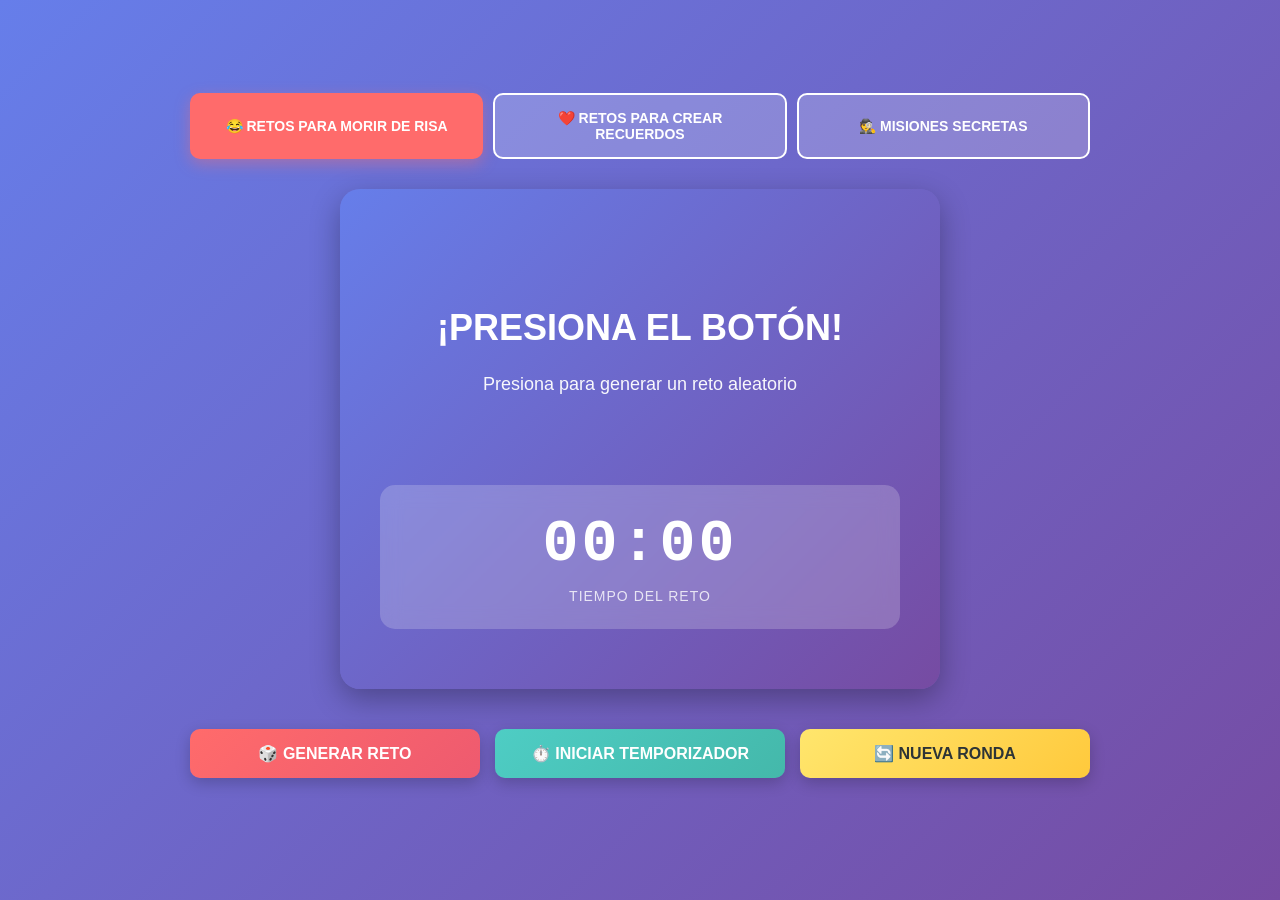
<file: index.html>
<!DOCTYPE html>
<html lang="es">
<head>
    <meta charset="UTF-8">
    <meta name="viewport" content="width=device-width, initial-scale=1.0">
    <title>🎮 Retos Familiares - Diversión y Recuerdos</title>
    <link rel="stylesheet" href="style.css">
</head>
<body>
    <div class="container">
        <!-- Selector de Modo -->
        <div class="mode-selector">
            <button class="mode-btn active" data-mode="retos">
                😂 RETOS PARA MORIR DE RISA
            </button>
            <button class="mode-btn" data-mode="recuerdos">
                ❤️ RETOS PARA CREAR RECUERDOS
            </button>
            <button class="mode-btn" data-mode="secretas">
                🕵️ MISIONES SECRETAS
            </button>
        </div>

        <!-- Pantalla Principal de Retos -->
        <div class="screen active" id="retos-screen">
            <div class="card-container">
                <div class="challenge-card">
                    <div class="challenge-content">
                        <h1 id="challenge-title">¡PRESIONA EL BOTÓN!</h1>
                        <p id="challenge-description">Presiona para generar un reto aleatorio</p>
                    </div>
                    <div class="timer-section">
                        <div class="timer" id="timer">00:00</div>
                        <p class="timer-label">Tiempo del reto</p>
                    </div>
                </div>
            </div>

            <div class="controls">
                <button class="btn btn-generate" onclick="generateChallenge('retos')">
                    🎲 GENERAR RETO
                </button>
                <button class="btn btn-timer" onclick="toggleTimer()">
                    ⏱️ INICIAR TEMPORIZADOR
                </button>
                <button class="btn btn-reset" onclick="resetChallenge()">
                    🔄 NUEVA RONDA
                </button>
            </div>
        </div>

        <!-- Pantalla Principal de Recuerdos -->
        <div class="screen" id="recuerdos-screen">
            <div class="card-container">
                <div class="challenge-card">
                    <div class="challenge-content">
                        <h1 id="recuerdos-title">¡PRESIONA EL BOTÓN!</h1>
                        <p id="recuerdos-description">Presiona para un reto de recuerdos</p>
                    </div>
                    <div class="timer-section">
                        <div class="timer" id="timer-recuerdos">00:00</div>
                        <p class="timer-label">Tiempo para reflexionar</p>
                    </div>
                </div>
            </div>

            <div class="controls">
                <button class="btn btn-generate" onclick="generateChallenge('recuerdos')">
                    💭 GENERAR RETO
                </button>
                <button class="btn btn-timer" onclick="toggleTimerRecuerdos()">
                    ⏱️ INICIAR TEMPORIZADOR
                </button>
                <button class="btn btn-reset" onclick="resetChallenge('recuerdos')">
                    🔄 NUEVA RONDA
                </button>
            </div>
        </div>

        <!-- Pantalla de Misiones Secretas -->
        <div class="screen" id="secretas-screen">
            <div class="card-container">
                <div class="mission-card secret">
                    <div class="secret-label">🔐 MISIÓN SECRETA</div>
                    <div class="mission-content">
                        <h1 id="mission-title">¡PRESIONA PARA REVELAR!</h1>
                        <p id="mission-description">Tu misión aparecerá aquí</p>
                    </div>
                    <div class="secret-indicator">
                        <span>SECRETO</span>
                    </div>
                </div>
            </div>

            <div class="mission-counter">
                <p>Jugador: <span id="current-player">1</span> de <span id="total-players">4</span></p>
            </div>

            <div class="controls">
                <button class="btn btn-generate" onclick="generateMission()">
                    🎯 ASIGNAR MISIÓN
                </button>
                <button class="btn btn-next" onclick="nextPlayer()">
                    👤 SIGUIENTE JUGADOR
                </button>
                <button class="btn btn-reset" onclick="resetMissions()">
                    🔄 REINICIAR MISIONES
                </button>
            </div>

            <div class="players-setup">
                <input type="number" id="player-count" min="2" max="10" value="4" placeholder="¿Cuántos jugadores?">
                <button class="btn btn-small" onclick="setPlayerCount()">Establecer</button>
            </div>
        </div>
    </div>

    <!-- Modal para mostrar reglas -->
    <div class="modal" id="rules-modal">
        <div class="modal-content">
            <span class="close" onclick="closeModal()">&times;</span>
            <h2 id="modal-title">Reglas</h2>
            <div id="modal-body"></div>
        </div>
    </div>

    <script src="script.js"></script>
</body>
</html>
</file>
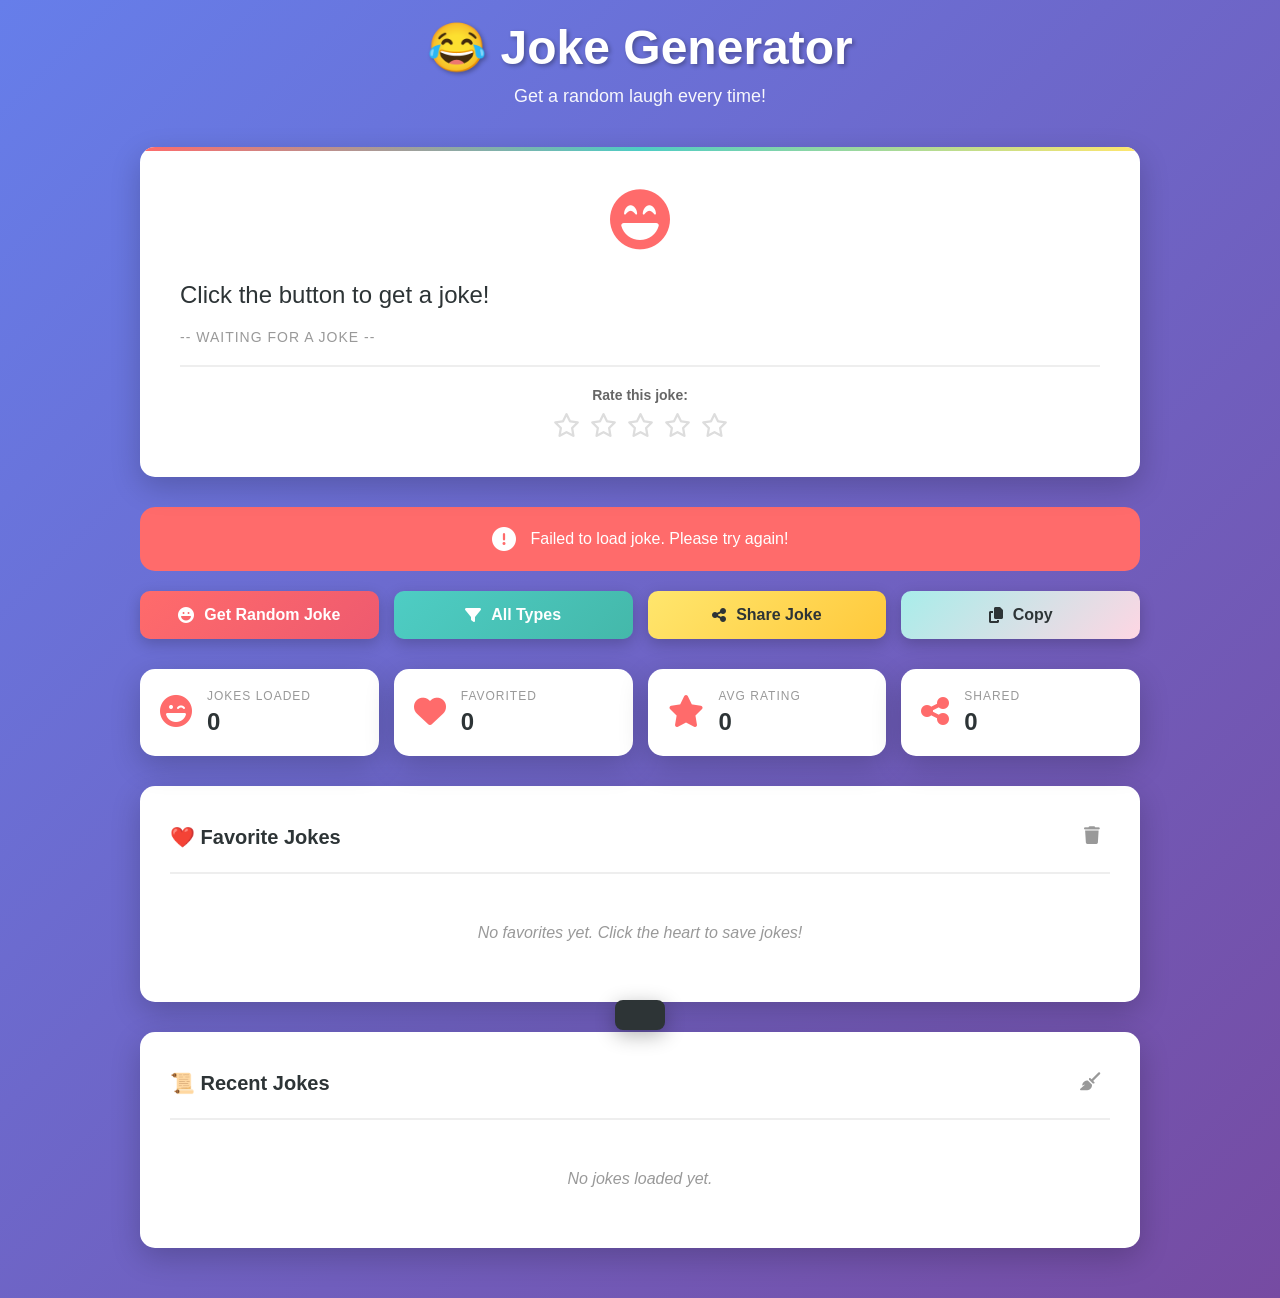
<file: joke-generator/index.html>
<!DOCTYPE html>
<html lang="en">
<head>
    <meta charset="UTF-8">
    <meta name="viewport" content="width=device-width, initial-scale=1.0">
    <title>😂 Random Joke Generator</title>
    <link rel="stylesheet" href="style.css">
    <link rel="stylesheet" href="https://cdnjs.cloudflare.com/ajax/libs/font-awesome/6.4.0/css/all.min.css">
</head>
<body>
    <div class="container">
        <!-- Header -->
        <div class="header">
            <div class="header-content">
                <h1>😂 Joke Generator</h1>
                <p>Get a random laugh every time!</p>
            </div>
        </div>

        <!-- Main Content -->
        <div class="main-content">
            <!-- Joke Display Card -->
            <div class="joke-card" id="jokeCard">
                <div class="joke-icon">
                    <i class="fas fa-laugh-beam"></i>
                </div>
                <div class="joke-content">
                    <p id="jokeText" class="joke-text">Click the button to get a joke!</p>
                    <p id="jokeType" class="joke-type">-- Waiting for a joke --</p>
                </div>
                <div class="joke-rating">
                    <span class="rating-label">Rate this joke:</span>
                    <div class="stars" id="ratingStars">
                        <i class="far fa-star" onclick="rateJoke(1)"></i>
                        <i class="far fa-star" onclick="rateJoke(2)"></i>
                        <i class="far fa-star" onclick="rateJoke(3)"></i>
                        <i class="far fa-star" onclick="rateJoke(4)"></i>
                        <i class="far fa-star" onclick="rateJoke(5)"></i>
                    </div>
                </div>
            </div>

            <!-- Loading Spinner -->
            <div class="loading" id="loadingSpinner" style="display: none;">
                <div class="spinner"></div>
                <p>Finding a funny joke for you...</p>
            </div>

            <!-- Error Message -->
            <div class="error-message" id="errorMessage" style="display: none;">
                <i class="fas fa-exclamation-circle"></i>
                <p id="errorText">Oops! Something went wrong. Please try again.</p>
            </div>

            <!-- Controls Section -->
            <div class="controls">
                <button class="btn btn-primary" onclick="getRandomJoke()">
                    <i class="fas fa-laugh"></i> Get Random Joke
                </button>
                <button class="btn btn-secondary" onclick="toggleJokeType()">
                    <i class="fas fa-filter"></i> <span id="typeFilter">All Types</span>
                </button>
                <button class="btn btn-tertiary" onclick="shareJoke()">
                    <i class="fas fa-share-alt"></i> Share Joke
                </button>
                <button class="btn btn-quaternary" onclick="copyJoke()">
                    <i class="fas fa-copy"></i> Copy
                </button>
            </div>

            <!-- Filter Menu -->
            <div class="filter-menu" id="filterMenu" style="display: none;">
                <div class="filter-options">
                    <button class="filter-btn active" onclick="filterJokes('all')">
                        All Jokes
                    </button>
                    <button class="filter-btn" onclick="filterJokes('general')">
                        General
                    </button>
                    <button class="filter-btn" onclick="filterJokes('programming')">
                        Programming
                    </button>
                    <button class="filter-btn" onclick="filterJokes('knock-knock')">
                        Knock-Knock
                    </button>
                </div>
            </div>

            <!-- Statistics Section -->
            <div class="stats-section">
                <div class="stat-card">
                    <div class="stat-icon">
                        <i class="fas fa-laugh-wink"></i>
                    </div>
                    <div class="stat-info">
                        <p class="stat-label">Jokes Loaded</p>
                        <p class="stat-value" id="jokeCount">0</p>
                    </div>
                </div>
                <div class="stat-card">
                    <div class="stat-icon">
                        <i class="fas fa-heart"></i>
                    </div>
                    <div class="stat-info">
                        <p class="stat-label">Favorited</p>
                        <p class="stat-value" id="favoriteCount">0</p>
                    </div>
                </div>
                <div class="stat-card">
                    <div class="stat-icon">
                        <i class="fas fa-star"></i>
                    </div>
                    <div class="stat-info">
                        <p class="stat-label">Avg Rating</p>
                        <p class="stat-value" id="avgRating">0.0</p>
                    </div>
                </div>
                <div class="stat-card">
                    <div class="stat-icon">
                        <i class="fas fa-share-alt"></i>
                    </div>
                    <div class="stat-info">
                        <p class="stat-label">Shared</p>
                        <p class="stat-value" id="shareCount">0</p>
                    </div>
                </div>
            </div>

            <!-- Favorites Section -->
            <div class="favorites-section">
                <div class="favorites-header">
                    <h3>❤️ Favorite Jokes</h3>
                    <button class="btn-icon" onclick="clearFavorites()" title="Clear all favorites">
                        <i class="fas fa-trash"></i>
                    </button>
                </div>
                <div class="favorites-list" id="favoritesList">
                    <p class="empty-message">No favorites yet. Click the heart to save jokes!</p>
                </div>
            </div>

            <!-- Joke History Section -->
            <div class="history-section">
                <div class="history-header">
                    <h3>📜 Recent Jokes</h3>
                    <button class="btn-icon" onclick="clearHistory()" title="Clear history">
                        <i class="fas fa-broom"></i>
                    </button>
                </div>
                <div class="history-list" id="historyList">
                    <p class="empty-message">No jokes loaded yet.</p>
                </div>
            </div>
        </div>
    </div>

    <!-- Toast Notification -->
    <div class="toast" id="toast">
        <p id="toastMessage"></p>
    </div>

    <script src="script.js"></script>
</body>
</html>
</file>
<file: style.css>
:root {
    --primary-color: #ff6b6b;
    --secondary-color: #4ecdc4;
    --accent-color: #ffe66d;
    --dark-color: #2d3436;
    --light-color: #f8f9fa;
    --shadow: 0 10px 30px rgba(0, 0, 0, 0.3);
}

* {
    margin: 0;
    padding: 0;
    box-sizing: border-box;
}

body {
    font-family: 'Arial', sans-serif;
    background: linear-gradient(135deg, #667eea 0%, #764ba2 100%);
    min-height: 100vh;
    display: flex;
    justify-content: center;
    align-items: center;
    padding: 20px;
}

.container {
    max-width: 900px;
    width: 100%;
}

/* Selector de Modo */
.mode-selector {
    display: grid;
    grid-template-columns: 1fr 1fr 1fr;
    gap: 10px;
    margin-bottom: 30px;
}

.mode-btn {
    padding: 15px 20px;
    background: rgba(255, 255, 255, 0.2);
    border: 2px solid white;
    color: white;
    border-radius: 10px;
    cursor: pointer;
    font-weight: bold;
    font-size: 14px;
    transition: all 0.3s ease;
    text-align: center;
}

.mode-btn:hover {
    background: rgba(255, 255, 255, 0.3);
    transform: translateY(-2px);
}

.mode-btn.active {
    background: #ff6b6b;
    border-color: #ff6b6b;
    box-shadow: 0 5px 15px rgba(255, 107, 107, 0.4);
}

/* Pantallas */
.screen {
    display: none;
    animation: fadeIn 0.5s ease-in;
}

.screen.active {
    display: block;
}

@keyframes fadeIn {
    from {
        opacity: 0;
        transform: translateY(20px);
    }
    to {
        opacity: 1;
        transform: translateY(0);
    }
}

/* Contenedor de Tarjetas */
.card-container {
    display: flex;
    justify-content: center;
    margin-bottom: 40px;
    perspective: 1000px;
}

.challenge-card, .mission-card {
    width: 100%;
    max-width: 600px;
    padding: 60px 40px;
    border-radius: 20px;
    box-shadow: var(--shadow);
    text-align: center;
    min-height: 500px;
    display: flex;
    flex-direction: column;
    justify-content: space-between;
    position: relative;
    overflow: hidden;
}

/* Colores Aleatorios para Tarjetas */
.challenge-card {
    background: linear-gradient(135deg, #667eea 0%, #764ba2 100%);
    color: white;
}

.challenge-card.color-1 {
    background: linear-gradient(135deg, #ff6b6b 0%, #ee5a6f 100%);
}

.challenge-card.color-2 {
    background: linear-gradient(135deg, #4ecdc4 0%, #44b8aa 100%);
}

.challenge-card.color-3 {
    background: linear-gradient(135deg, #ffe66d 0%, #ffc93c 100%);
    color: #2d3436;
}

.challenge-card.color-4 {
    background: linear-gradient(135deg, #a8edea 0%, #fed6e3 100%);
    color: #2d3436;
}

.challenge-card.color-5 {
    background: linear-gradient(135deg, #ff9a56 0%, #ff6a88 100%);
    color: white;
}

.challenge-card.color-6 {
    background: linear-gradient(135deg, #667eea 0%, #764ba2 100%);
    color: white;
}

/* Tarjeta de Misiones */
.mission-card.secret {
    background: linear-gradient(135deg, #2d3436 0%, #636e72 100%);
    color: #00d2d3;
    border: 3px solid #00d2d3;
    position: relative;
}

.mission-card.secret::before {
    content: '';
    position: absolute;
    top: 0;
    left: 0;
    right: 0;
    bottom: 0;
    background: repeating-linear-gradient(
        45deg,
        transparent,
        transparent 10px,
        rgba(0, 210, 211, 0.1) 10px,
        rgba(0, 210, 211, 0.1) 20px
    );
    pointer-events: none;
}

.secret-label {
    font-size: 14px;
    font-weight: bold;
    letter-spacing: 2px;
    margin-bottom: 20px;
    text-transform: uppercase;
}

.secret-indicator {
    position: absolute;
    top: 20px;
    right: 20px;
    background: rgba(0, 210, 211, 0.3);
    padding: 8px 15px;
    border-radius: 20px;
    font-size: 12px;
    font-weight: bold;
}

/* Contenido de la Tarjeta */
.challenge-content, .mission-content {
    flex: 1;
    display: flex;
    flex-direction: column;
    justify-content: center;
    margin-bottom: 30px;
}

.challenge-content h1, .mission-content h1 {
    font-size: 36px;
    margin-bottom: 20px;
    line-height: 1.3;
    word-wrap: break-word;
}

.challenge-content p, .mission-content p {
    font-size: 18px;
    opacity: 0.95;
    line-height: 1.5;
}

/* Sección de Temporizador */
.timer-section {
    background: rgba(255, 255, 255, 0.2);
    padding: 25px;
    border-radius: 15px;
    backdrop-filter: blur(10px);
}

.timer {
    font-size: 60px;
    font-weight: bold;
    font-family: 'Courier New', monospace;
    letter-spacing: 3px;
    margin-bottom: 10px;
}

.timer-label {
    font-size: 14px;
    opacity: 0.8;
    text-transform: uppercase;
    letter-spacing: 1px;
}

/* Botones */
.controls {
    display: grid;
    grid-template-columns: 1fr 1fr 1fr;
    gap: 15px;
    margin-bottom: 30px;
}

.btn {
    padding: 15px 25px;
    border: none;
    border-radius: 10px;
    font-size: 16px;
    font-weight: bold;
    cursor: pointer;
    transition: all 0.3s ease;
    text-align: center;
    box-shadow: 0 5px 15px rgba(0, 0, 0, 0.2);
}

.btn-generate {
    background: linear-gradient(135deg, #ff6b6b 0%, #ee5a6f 100%);
    color: white;
}

.btn-timer {
    background: linear-gradient(135deg, #4ecdc4 0%, #44b8aa 100%);
    color: white;
}

.btn-reset {
    background: linear-gradient(135deg, #ffe66d 0%, #ffc93c 100%);
    color: #2d3436;
}

.btn-next {
    background: linear-gradient(135deg, #a8edea 0%, #fed6e3 100%);
    color: #2d3436;
}

.btn:hover {
    transform: translateY(-3px);
    box-shadow: 0 8px 20px rgba(0, 0, 0, 0.3);
}

.btn:active {
    transform: translateY(-1px);
}

.btn-small {
    padding: 10px 15px;
    font-size: 14px;
}

/* Contador de Jugadores */
.mission-counter {
    text-align: center;
    background: white;
    padding: 20px;
    border-radius: 10px;
    margin-bottom: 20px;
    color: #2d3436;
    font-weight: bold;
    font-size: 18px;
}

/* Configuración de Jugadores */
.players-setup {
    display: flex;
    gap: 10px;
    justify-content: center;
    margin-top: 20px;
}

.players-setup input {
    padding: 12px 15px;
    border: none;
    border-radius: 10px;
    font-size: 16px;
    width: 150px;
    text-align: center;
}

/* Modal */
.modal {
    display: none;
    position: fixed;
    z-index: 1000;
    left: 0;
    top: 0;
    width: 100%;
    height: 100%;
    background-color: rgba(0, 0, 0, 0.7);
    animation: modalFadeIn 0.3s ease;
}

@keyframes modalFadeIn {
    from {
        opacity: 0;
    }
    to {
        opacity: 1;
    }
}

.modal.show {
    display: flex;
    justify-content: center;
    align-items: center;
}

.modal-content {
    background-color: white;
    padding: 40px;
    border-radius: 15px;
    box-shadow: 0 10px 50px rgba(0, 0, 0, 0.3);
    max-width: 600px;
    max-height: 80vh;
    overflow-y: auto;
    animation: modalSlideIn 0.3s ease;
}

@keyframes modalSlideIn {
    from {
        transform: translateY(-50px);
        opacity: 0;
    }
    to {
        transform: translateY(0);
        opacity: 1;
    }
}

.close {
    color: #aaa;
    float: right;
    font-size: 28px;
    font-weight: bold;
    cursor: pointer;
}

.close:hover {
    color: black;
}

/* Responsive */
@media (max-width: 768px) {
    .mode-selector {
        grid-template-columns: 1fr;
    }

    .controls {
        grid-template-columns: 1fr;
    }

    .challenge-card, .mission-card {
        padding: 40px 25px;
        min-height: 400px;
    }

    .challenge-content h1, .mission-content h1 {
        font-size: 28px;
    }

    .timer {
        font-size: 48px;
    }

    .btn {
        padding: 12px 20px;
        font-size: 14px;
    }
}
</file>
<file: joke-generator/style.css>
:root {
    --primary-color: #ff6b6b;
    --secondary-color: #4ecdc4;
    --accent-color: #ffe66d;
    --dark-color: #2d3436;
    --light-color: #f8f9fa;
    --shadow: 0 10px 30px rgba(0, 0, 0, 0.2);
    --border-radius: 15px;
}

* {
    margin: 0;
    padding: 0;
    box-sizing: border-box;
}

body {
    font-family: 'Segoe UI', Tahoma, Geneva, Verdana, sans-serif;
    background: linear-gradient(135deg, #667eea 0%, #764ba2 100%);
    min-height: 100vh;
    padding: 20px;
}

.container {
    max-width: 1000px;
    margin: 0 auto;
}

/* Header */
.header {
    text-align: center;
    color: white;
    margin-bottom: 40px;
    animation: slideDown 0.6s ease;
}

.header h1 {
    font-size: 48px;
    margin-bottom: 10px;
    text-shadow: 2px 2px 4px rgba(0, 0, 0, 0.3);
}

.header p {
    font-size: 18px;
    opacity: 0.95;
}

@keyframes slideDown {
    from {
        opacity: 0;
        transform: translateY(-30px);
    }
    to {
        opacity: 1;
        transform: translateY(0);
    }
}

/* Main Content */
.main-content {
    animation: fadeIn 0.8s ease;
}

@keyframes fadeIn {
    from {
        opacity: 0;
    }
    to {
        opacity: 1;
    }
}

/* Joke Card */
.joke-card {
    background: white;
    border-radius: var(--border-radius);
    padding: 40px;
    box-shadow: var(--shadow);
    margin-bottom: 30px;
    min-height: 300px;
    display: flex;
    flex-direction: column;
    justify-content: space-between;
    position: relative;
    overflow: hidden;
    transition: all 0.3s ease;
}

.joke-card::before {
    content: '';
    position: absolute;
    top: 0;
    left: 0;
    right: 0;
    height: 4px;
    background: linear-gradient(90deg, #ff6b6b, #4ecdc4, #ffe66d);
    animation: slideRight 0.8s ease;
}

@keyframes slideRight {
    from {
        transform: translateX(-100%);
    }
    to {
        transform: translateX(0);
    }
}

.joke-card:hover {
    box-shadow: 0 15px 40px rgba(0, 0, 0, 0.3);
    transform: translateY(-5px);
}

.joke-icon {
    font-size: 60px;
    text-align: center;
    margin-bottom: 20px;
    color: var(--primary-color);
    animation: bounce 0.8s ease infinite;
}

@keyframes bounce {
    0%, 100% {
        transform: translateY(0);
    }
    50% {
        transform: translateY(-10px);
    }
}

.joke-content {
    flex: 1;
    display: flex;
    flex-direction: column;
    justify-content: center;
}

.joke-text {
    font-size: 24px;
    line-height: 1.6;
    color: var(--dark-color);
    margin-bottom: 15px;
    font-weight: 500;
}

.joke-type {
    font-size: 14px;
    color: #999;
    text-transform: uppercase;
    letter-spacing: 1px;
}

.joke-rating {
    margin-top: 20px;
    padding-top: 20px;
    border-top: 2px solid #eee;
    text-align: center;
}

.rating-label {
    font-size: 14px;
    color: #666;
    display: block;
    margin-bottom: 10px;
    font-weight: 600;
}

.stars {
    display: flex;
    justify-content: center;
    gap: 10px;
}

.stars i {
    font-size: 24px;
    cursor: pointer;
    color: #ddd;
    transition: all 0.2s ease;
}

.stars i:hover {
    color: #ffe66d;
    transform: scale(1.2);
}

.stars i.fas {
    color: #ffe66d;
}

/* Loading Spinner */
.loading {
    text-align: center;
    padding: 60px 20px;
    color: white;
}

.spinner {
    border: 5px solid rgba(255, 255, 255, 0.3);
    border-top: 5px solid white;
    border-radius: 50%;
    width: 50px;
    height: 50px;
    animation: spin 1s linear infinite;
    margin: 0 auto 20px;
}

@keyframes spin {
    0% {
        transform: rotate(0deg);
    }
    100% {
        transform: rotate(360deg);
    }
}

.loading p {
    font-size: 18px;
}

/* Error Message */
.error-message {
    background: #ff6b6b;
    color: white;
    padding: 20px;
    border-radius: var(--border-radius);
    text-align: center;
    margin-bottom: 20px;
    display: flex;
    align-items: center;
    justify-content: center;
    gap: 15px;
}

.error-message i {
    font-size: 24px;
}

/* Controls */
.controls {
    display: grid;
    grid-template-columns: repeat(auto-fit, minmax(200px, 1fr));
    gap: 15px;
    margin-bottom: 30px;
}

.btn {
    padding: 15px 20px;
    border: none;
    border-radius: 10px;
    font-size: 16px;
    font-weight: 600;
    cursor: pointer;
    transition: all 0.3s ease;
    display: flex;
    align-items: center;
    justify-content: center;
    gap: 10px;
    box-shadow: 0 5px 15px rgba(0, 0, 0, 0.2);
}

.btn:hover {
    transform: translateY(-3px);
    box-shadow: 0 8px 20px rgba(0, 0, 0, 0.3);
}

.btn:active {
    transform: translateY(-1px);
}

.btn-primary {
    background: linear-gradient(135deg, #ff6b6b 0%, #ee5a6f 100%);
    color: white;
}

.btn-secondary {
    background: linear-gradient(135deg, #4ecdc4 0%, #44b8aa 100%);
    color: white;
}

.btn-tertiary {
    background: linear-gradient(135deg, #ffe66d 0%, #ffc93c 100%);
    color: #2d3436;
}

.btn-quaternary {
    background: linear-gradient(135deg, #a8edea 0%, #fed6e3 100%);
    color: #2d3436;
}

.btn-icon {
    background: none;
    border: none;
    color: #999;
    font-size: 18px;
    cursor: pointer;
    padding: 10px;
    transition: all 0.3s ease;
    box-shadow: none;
}

.btn-icon:hover {
    color: var(--primary-color);
    transform: scale(1.1);
}

/* Filter Menu */
.filter-menu {
    background: white;
    border-radius: var(--border-radius);
    padding: 20px;
    margin-bottom: 30px;
    box-shadow: var(--shadow);
    animation: slideDown 0.3s ease;
}

.filter-options {
    display: grid;
    grid-template-columns: repeat(auto-fit, minmax(150px, 1fr));
    gap: 10px;
}

.filter-btn {
    padding: 12px 20px;
    border: 2px solid #ddd;
    background: white;
    border-radius: 8px;
    cursor: pointer;
    font-weight: 600;
    transition: all 0.3s ease;
    color: #666;
}

.filter-btn:hover {
    border-color: var(--primary-color);
    color: var(--primary-color);
}

.filter-btn.active {
    background: var(--primary-color);
    border-color: var(--primary-color);
    color: white;
}

/* Statistics Section */
.stats-section {
    display: grid;
    grid-template-columns: repeat(auto-fit, minmax(200px, 1fr));
    gap: 15px;
    margin-bottom: 30px;
}

.stat-card {
    background: white;
    border-radius: var(--border-radius);
    padding: 20px;
    box-shadow: var(--shadow);
    display: flex;
    align-items: center;
    gap: 15px;
    transition: all 0.3s ease;
}

.stat-card:hover {
    transform: translateY(-5px);
    box-shadow: 0 15px 40px rgba(0, 0, 0, 0.3);
}

.stat-icon {
    font-size: 32px;
    color: var(--primary-color);
}

.stat-info {
    flex: 1;
}

.stat-label {
    font-size: 12px;
    color: #999;
    text-transform: uppercase;
    letter-spacing: 1px;
    margin-bottom: 5px;
}

.stat-value {
    font-size: 24px;
    font-weight: 700;
    color: var(--dark-color);
}

/* Favorites Section */
.favorites-section,
.history-section {
    background: white;
    border-radius: var(--border-radius);
    padding: 30px;
    box-shadow: var(--shadow);
    margin-bottom: 30px;
}

.favorites-header,
.history-header {
    display: flex;
    justify-content: space-between;
    align-items: center;
    margin-bottom: 20px;
    padding-bottom: 15px;
    border-bottom: 2px solid #eee;
}

.favorites-header h3,
.history-header h3 {
    font-size: 20px;
    color: var(--dark-color);
}

.favorites-list,
.history-list {
    display: flex;
    flex-direction: column;
    gap: 15px;
}

.joke-item {
    background: #f8f9fa;
    padding: 15px;
    border-radius: 10px;
    border-left: 4px solid var(--primary-color);
    transition: all 0.3s ease;
    display: flex;
    justify-content: space-between;
    align-items: center;
}

.joke-item:hover {
    background: #eee;
    transform: translateX(5px);
}

.joke-item-text {
    flex: 1;
    color: var(--dark-color);
    line-height: 1.5;
    font-size: 14px;
}

.joke-item-actions {
    display: flex;
    gap: 10px;
}

.joke-item-btn {
    background: none;
    border: none;
    cursor: pointer;
    font-size: 16px;
    color: #999;
    transition: all 0.3s ease;
    padding: 5px 10px;
}

.joke-item-btn:hover {
    color: var(--primary-color);
    transform: scale(1.2);
}

.joke-item-btn.liked {
    color: #ff6b6b;
}

.empty-message {
    text-align: center;
    color: #999;
    padding: 30px 20px;
    font-style: italic;
}

/* Toast Notification */
.toast {
    position: fixed;
    bottom: 20px;
    left: 50%;
    transform: translateX(-50%) translateY(150px);
    background: #2d3436;
    color: white;
    padding: 15px 25px;
    border-radius: 8px;
    box-shadow: 0 5px 20px rgba(0, 0, 0, 0.3);
    z-index: 1000;
    transition: all 0.3s ease;
}

.toast.show {
    transform: translateX(-50%) translateY(0);
}

.toast p {
    margin: 0;
    font-weight: 600;
}

/* Responsive Design */
@media (max-width: 768px) {
    .header h1 {
        font-size: 36px;
    }

    .header p {
        font-size: 16px;
    }

    .joke-card {
        padding: 25px;
        min-height: 250px;
    }

    .joke-text {
        font-size: 18px;
    }

    .joke-icon {
        font-size: 48px;
    }

    .controls {
        grid-template-columns: 1fr 1fr;
    }

    .stats-section {
        grid-template-columns: 1fr 1fr;
    }

    .joke-item {
        flex-direction: column;
        align-items: flex-start;
        gap: 10px;
    }
}

@media (max-width: 480px) {
    .container {
        padding: 10px;
    }

    .header h1 {
        font-size: 28px;
    }

    .joke-card {
        padding: 20px;
    }

    .joke-text {
        font-size: 16px;
    }

    .controls {
        grid-template-columns: 1fr;
    }

    .stats-section {
        grid-template-columns: 1fr;
    }

    .favorites-section,
    .history-section {
        padding: 20px;
    }
}
</file>
